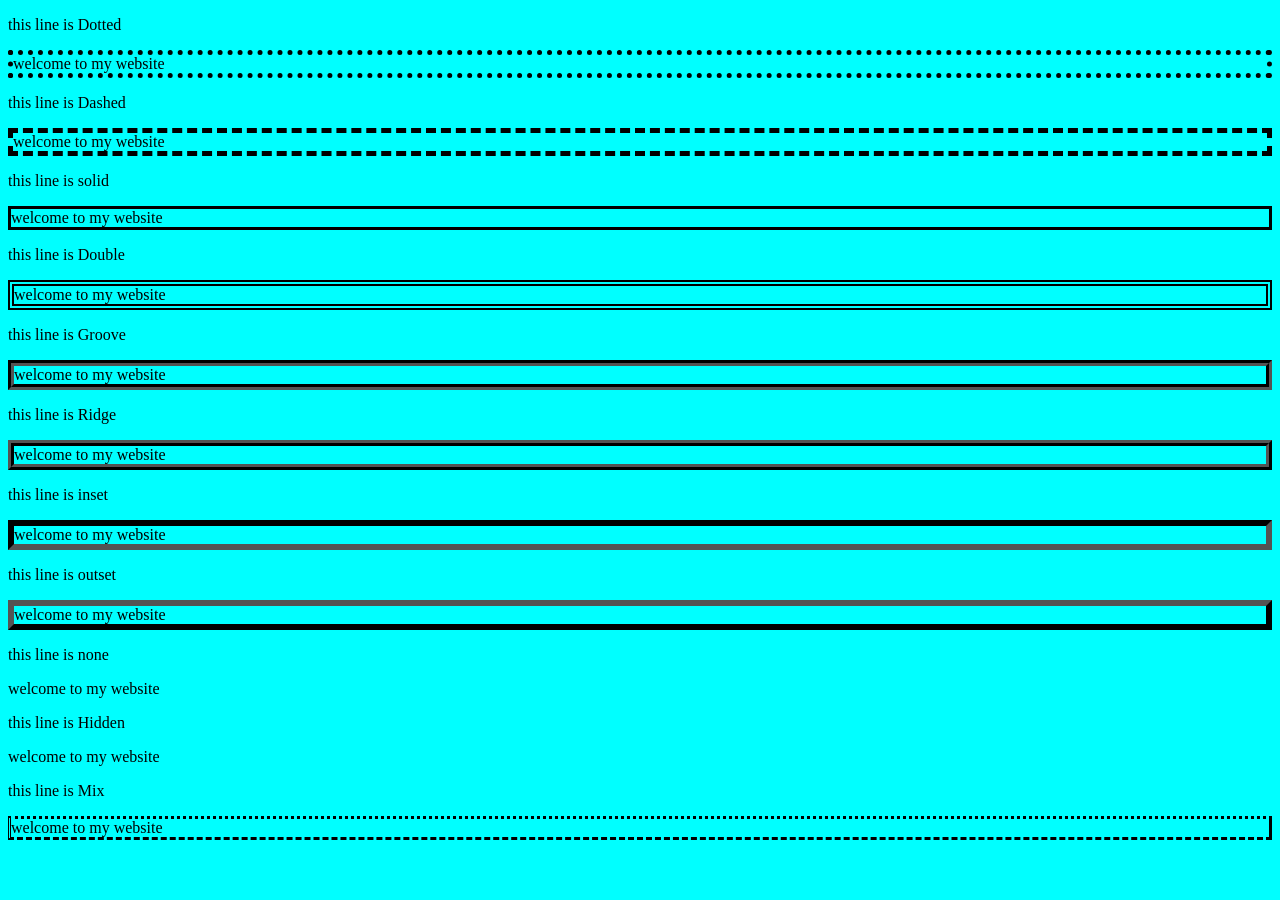
<file: color_and_border.html>
<!DOCTYPE html>
<html lang="en">
<head>
    <meta charset="UTF-8">
    <meta name="viewport" content="width=device-width, initial-scale=1.0">
    <title>Color and border</title>
    <link rel="stylesheet" href="color_and_bortder.css">
</head>
<body class="color">
    <div class="block">

<p>this line is Dotted</p>
        <p class="dottad">
            welcome to my website
        </p>

        <p>this line is Dashed</p>

        <p class="dashed">
            welcome to my website
        </p>

        <p>this line is solid</p>

        <p class="solid">
                welcome to my website
        </p>

        <p>this line is Double</p>

        <p class="double">
            welcome to my website
        </p>
     <p>this line is Groove</p>
        <p class="groove">
            welcome to my website
        </p>
        <p>this line is Ridge</p>
        <p class="ridge">
            welcome to my website
        </p>
        <p>this line is inset</p>
        <p class="inset">
            welcome to my website
        </p>
        <p>this line is outset</p>
        <p class="outset">
            welcome to my website
        </p>
        <p>this line is none</p>
        <p class="none">
            welcome to my website
        </p>
        <p>this line is Hidden</p>
        <p class="hidden">
            welcome to my website
        </p>
        <p>this line is Mix</p>
        <p class="mix">
            welcome to my website
        </p>
    </div>
    
    
</body>
</html>
</file>
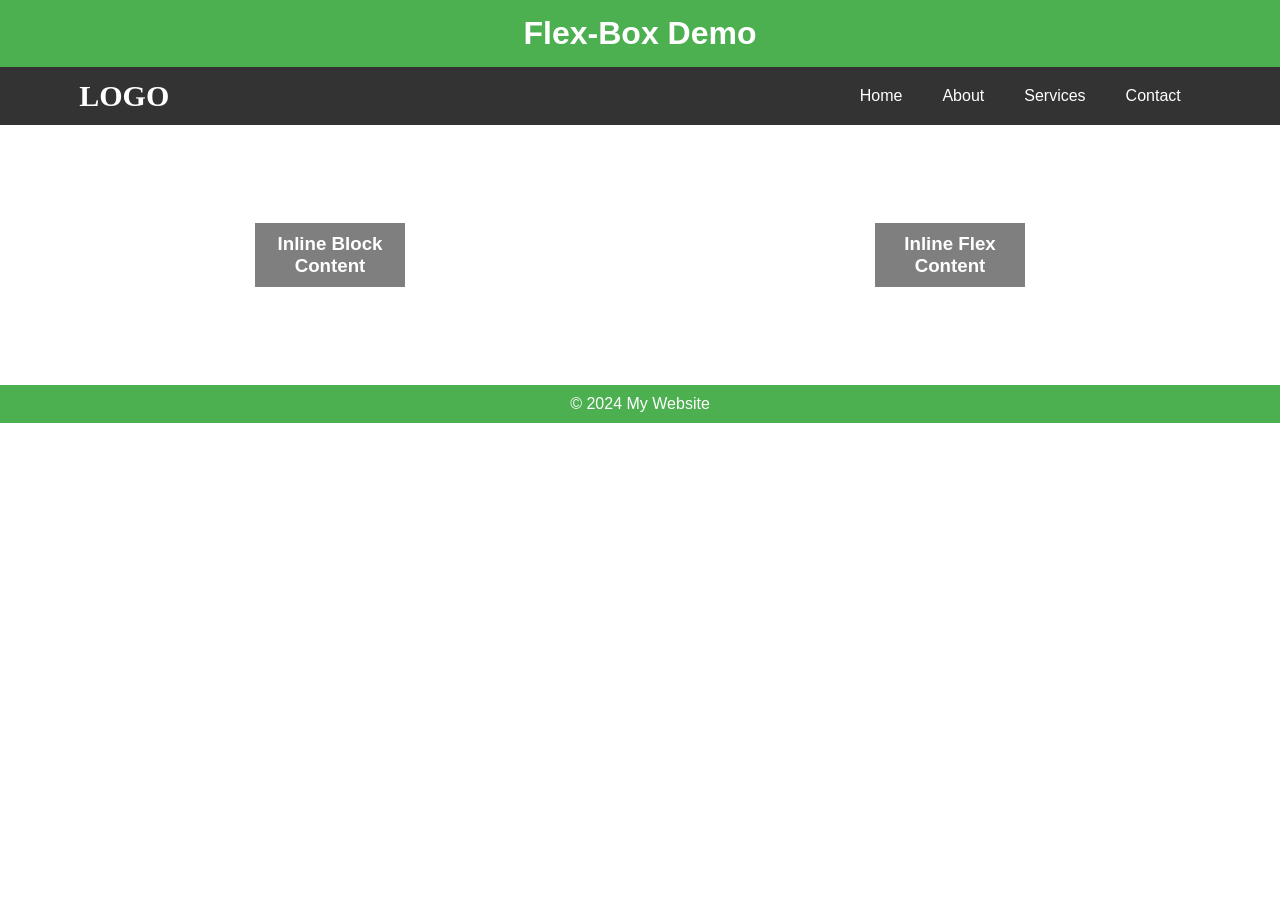
<file: flex-box.html>
<!DOCTYPE html>
<html lang="en">
<head>
    <meta charset="UTF-8">
    <meta name="viewport" content="width=device-width, initial-scale=1.0">
    <title>Basic Flexbox Layout</title>
    <link rel="stylesheet" href="flex-box.css">
</head>
<body>
    <header class="header">
        <h1>Flex-Box Demo</h1>
    </header>
    <nav class="navbar">
        <div>
            <h2>LOGO</h2>
        </div>
        <ul>
            <li><a href="#home">Home</a></li>
            <li><a href="#about">About</a></li>
            <li><a href="#services">Services</a></li>
            <li><a href="#contact">Contact</a></li>
        </ul>
    </nav>
    <main class="main-content">
        <section class="inline-block-section">
            <div class="text-over-image">
                <h3>Inline Block Content</h3>
            </div>
        </section>
        <section class="inline-flex-section">
            <div class="text-over-image">
                <h3>Inline Flex Content</h3>
            </div>
        </section>
    </main>
    <footer class="footer">
        <p>&copy; 2024 My Website</p>
    </footer>
</body>
</html>
</file>
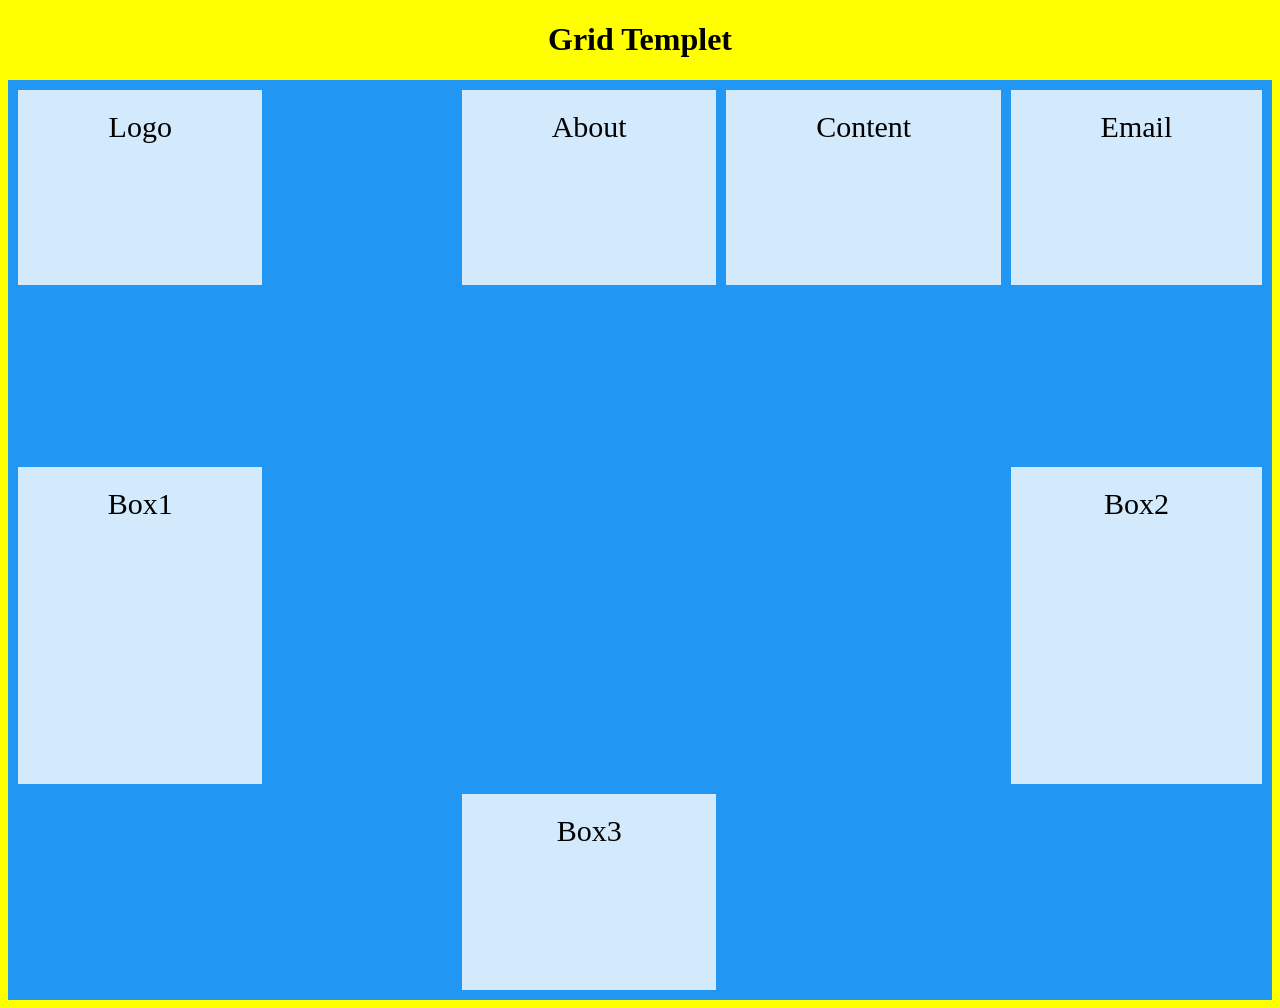
<file: grid.html>
<!DOCTYPE html>
<html>
<head>
<link rel="stylesheet" href="grid.css">
</head>
<body>

<h1>Grid Templet</h1>
<div class="grid-container">
  <div class="item1">Logo</div>
  <div class="item2">About</div>
  <div class="item3">Content</div>  
  <div class="item4">Email</div>
  <div class="item5">Box1</div>
  <div class="item6">Box2</div>
  <div class="item7">Box3</div>
 
  <div class="gap"></div>
  <div class="gap2"></div>
  <div class="gap3"></div>
  <div class="gap4"></div>
  <div class="gap5"></div>
</div>

</body>
</html>
</file>
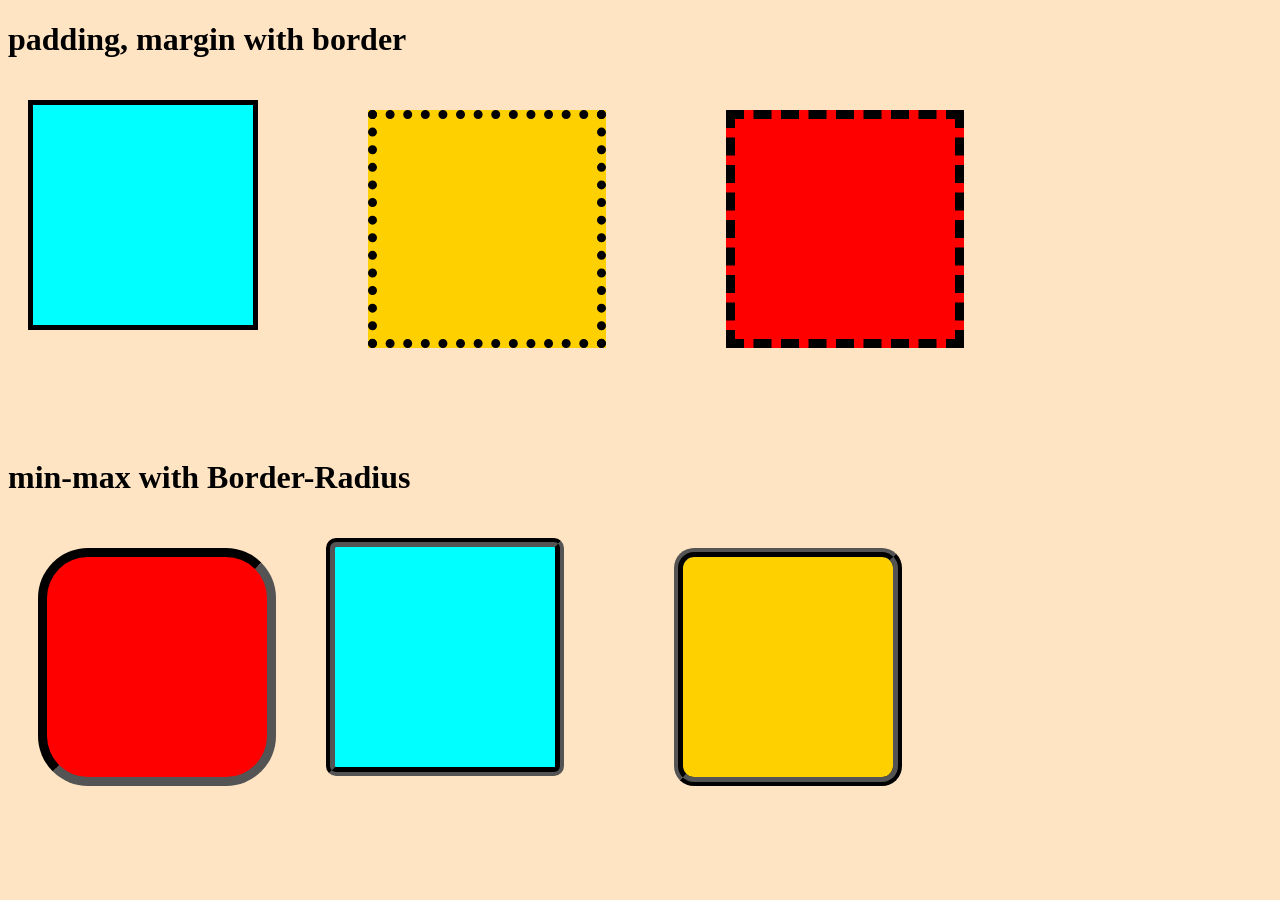
<file: margin and padding.html>
<!DOCTYPE html>
<html lang="en">
<head>
    <meta charset="UTF-8">
    <meta name="viewport" content="width=device-width, initial-scale=1.0">
    <title>Margin And Padding</title>
    <link rel="stylesheet" href="margin and padding.css">
</head>
<body>

<h1>padding, margin with border</h1>

    <div class="box"> 
        <div class="box1"></div> 
        <div class="box2"></div>
        <div class="box3"></div>
    </div>
    
<h1>min-max with Border-Radius</h1>
    <div class="box"> 
        <div class="box4"></div> 
        <div class="box5"></div>
        <div class="box6"></div>
    </div>
</body>
</html>
</file>
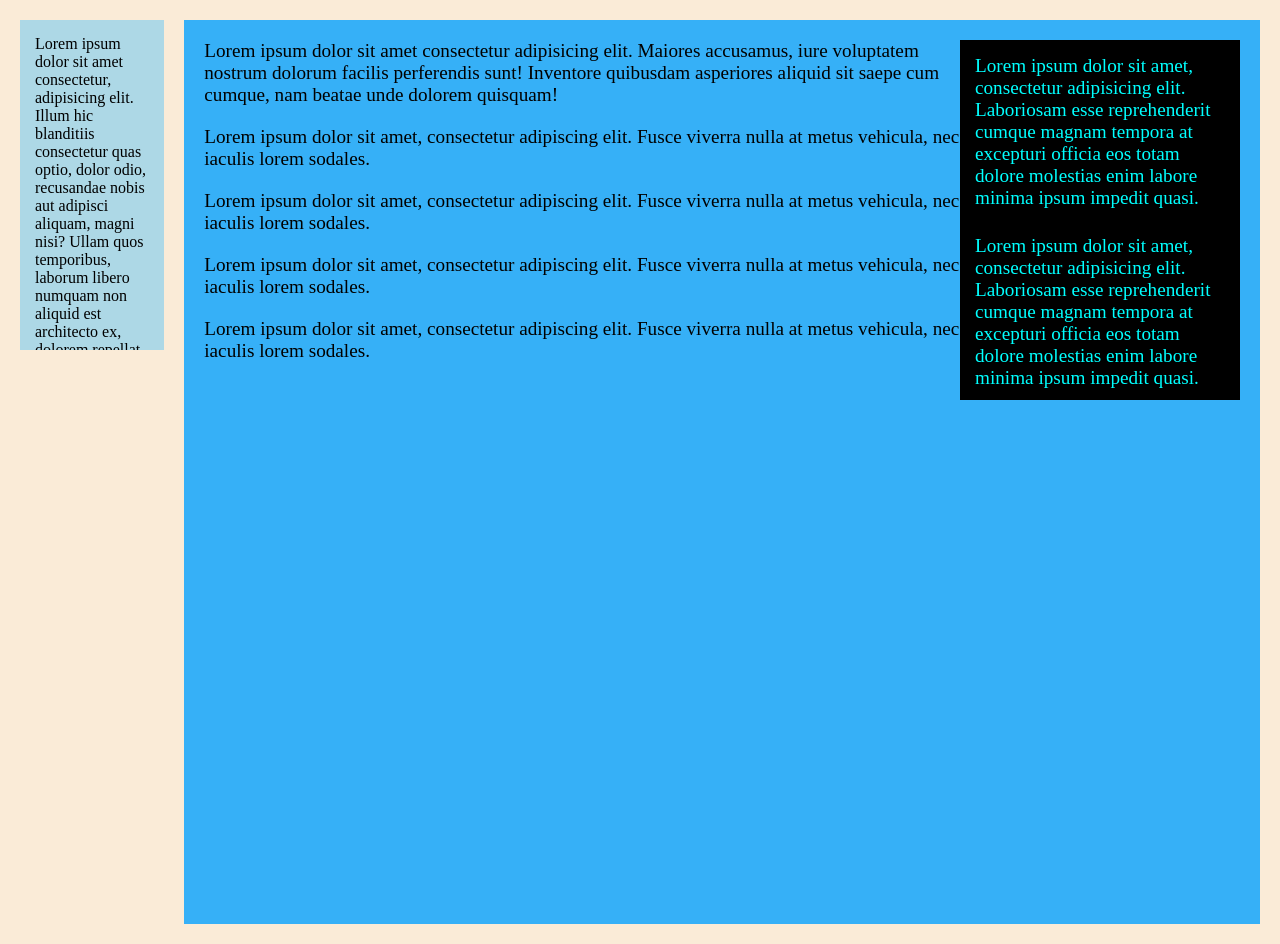
<file: overflow_zindex,float.html>
<!DOCTYPE html>
<html lang="en">
<head>
  <meta charset="UTF-8">
  <meta name="viewport" content="width=device-width, initial-scale=1.0">
  <title>CSS Overflow, Z-Index, and Float Example</title>
  <link rel="stylesheet" href="overflow.css">
</head>
<body>

  <div class="container">
    <div class="sidebar">
      <p>Lorem ipsum dolor sit amet consectetur, adipisicing elit. Illum hic blanditiis consectetur quas optio, dolor odio, recusandae nobis aut adipisci aliquam, magni nisi? Ullam quos temporibus, laborum libero numquam non aliquid est architecto ex, dolorem repellat neque fuga ducimus dolor veniam. A quod soluta perferendis iusto odit cumque qui accusantium dolorum porro magni, sequi, sapiente provident quasi adipisci quibusdam quos doloribus reiciendis ullam optio, quaerat explicabo laudantium temporibus quis repellendus. Suscipit, ullam. Necessitatibus numquam deserunt officia nam vero! Rerum, a.</p>
    </div>

    <div class="main-content">
      <div class="child">
        <p>Lorem ipsum dolor sit amet, consectetur adipisicing elit. Laboriosam esse reprehenderit cumque magnam tempora at excepturi officia eos totam dolore molestias enim labore minima ipsum impedit quasi.</p>
          </div>
          <div class="child2">
            <p>Lorem ipsum dolor sit amet, consectetur adipisicing elit. Laboriosam esse reprehenderit cumque magnam tempora at excepturi officia eos totam dolore molestias enim labore minima ipsum impedit quasi.</p>
              </div>
      <p>Lorem ipsum dolor sit amet consectetur adipisicing elit. Maiores accusamus, iure voluptatem nostrum dolorum facilis perferendis sunt! Inventore quibusdam asperiores aliquid sit saepe cum cumque, nam beatae unde dolorem quisquam!</p>
      <p>Lorem ipsum dolor sit amet, consectetur adipiscing elit. Fusce viverra nulla at metus vehicula, nec iaculis lorem sodales.</p>
      <p>Lorem ipsum dolor sit amet, consectetur adipiscing elit. Fusce viverra nulla at metus vehicula, nec iaculis lorem sodales.</p>
      <p>Lorem ipsum dolor sit amet, consectetur adipiscing elit. Fusce viverra nulla at metus vehicula, nec iaculis lorem sodales.</p>
      <p>Lorem ipsum dolor sit amet, consectetur adipiscing elit. Fusce viverra nulla at metus vehicula, nec iaculis lorem sodales.</p>
    </div>
  </div>

</body>
</html>
</file>
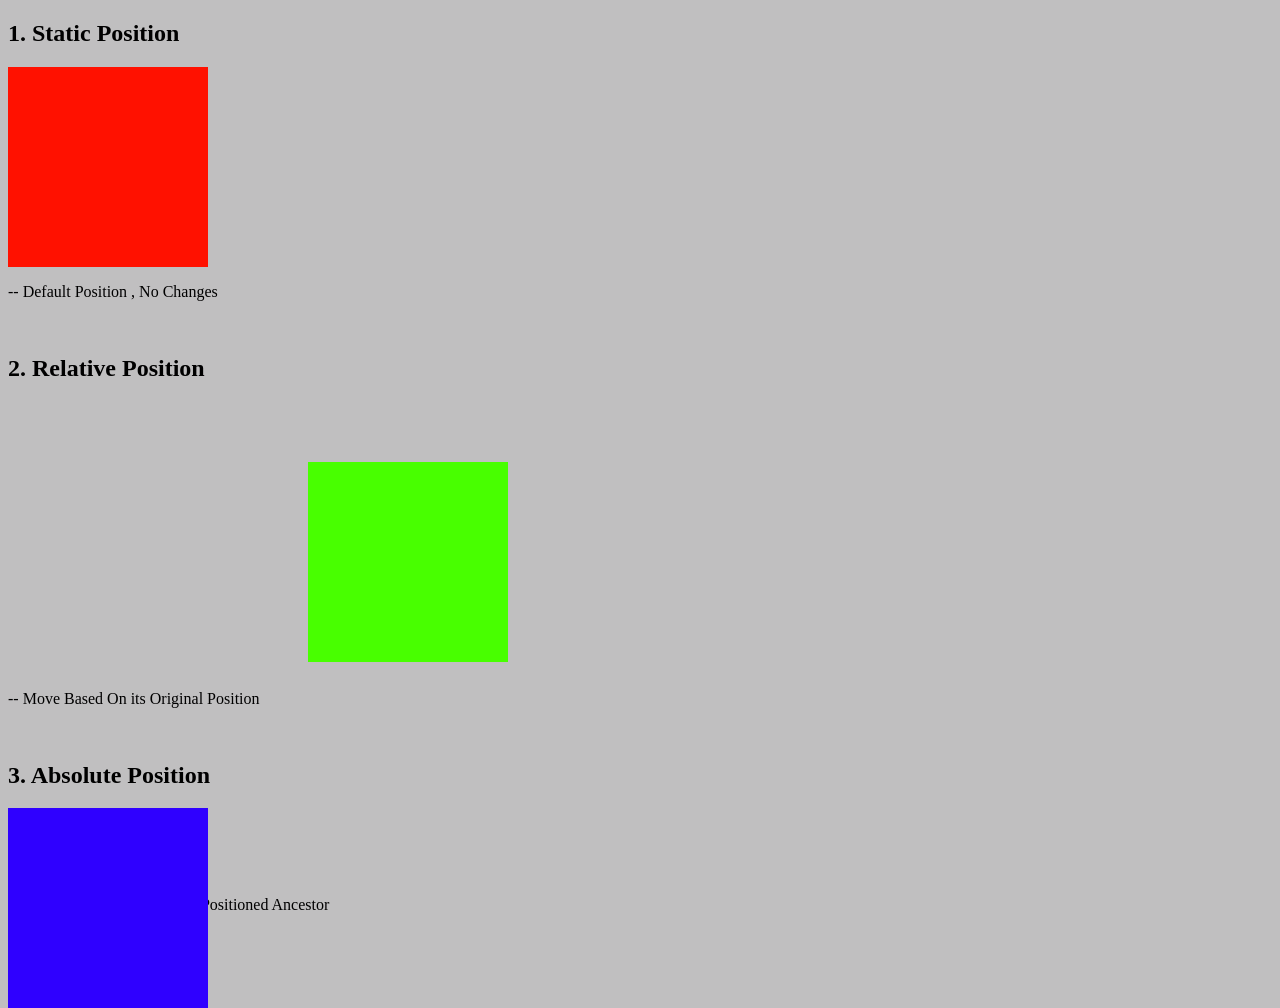
<file: position.html>
<!DOCTYPE html>
<html lang="en">
<head>
    <meta charset="UTF-8">
    <meta name="viewport" content="width=device-width, initial-scale=1.0">
    <link rel="stylesheet" href="position.css">
    <title>Position Intro</title>
</head>
<body>
    <h2>1.  Static Position</h2>
    <div>
        <div class="div1"></div>
        <p>--  Default Position , No Changes</p>
    </div>

    <br>

    <h2>2.  Relative Position</h2>
    <div>
        <div class="div2"></div>
    </div>
    <br><br><br><br>
    
    <p>-- Move Based On its Original Position</p>
    </div>
    <br>
    
    <h2>3.  Absolute Position</h2>
    
    <div class="parant">
        <div class="div3"></div>
    </div>
    <br><br><br><br>
    
    <p>-- Move Based On its Closest Positioned Ancestor</p>
    
    </div>

    </div>
</body>
</html>
</file>
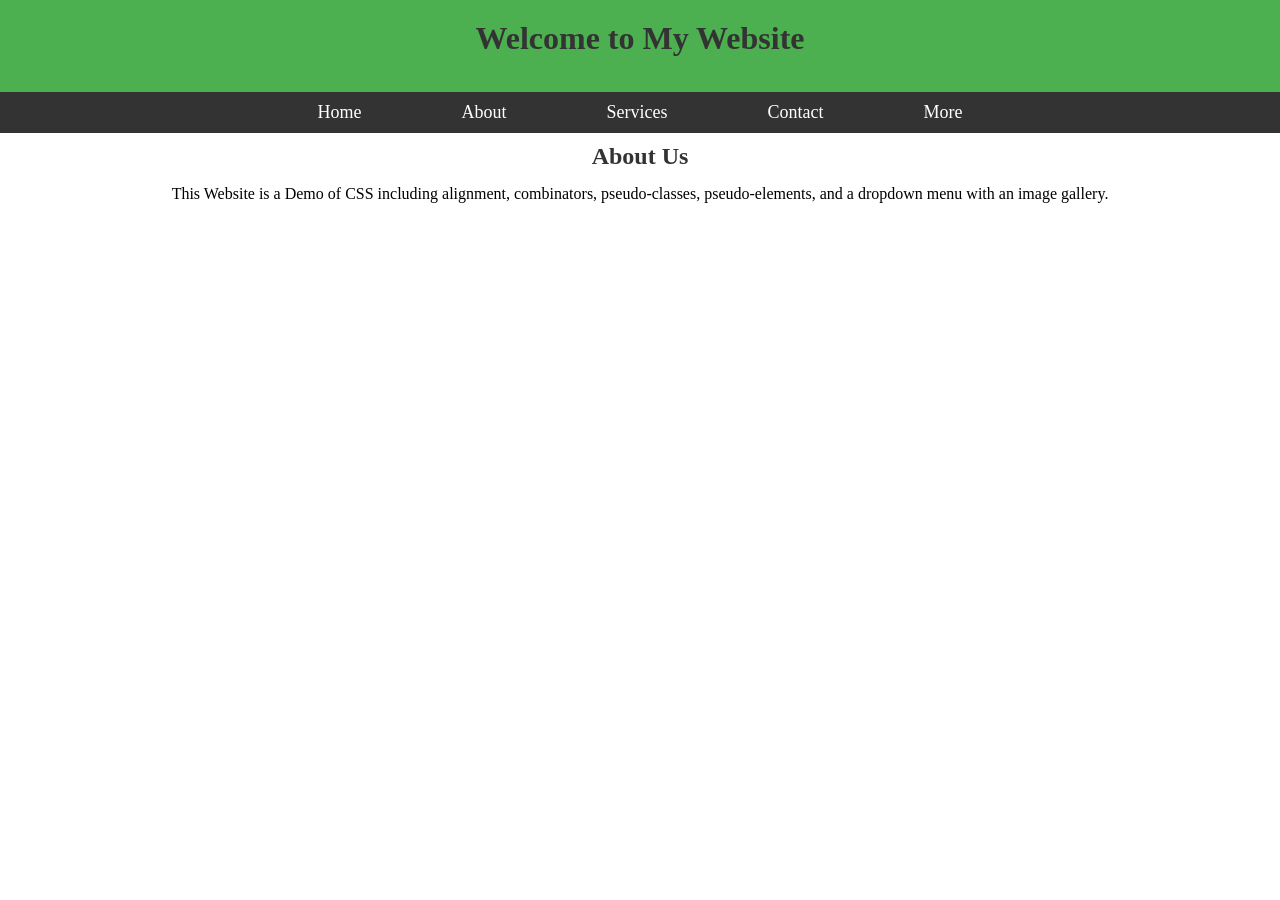
<file: website demo/About.html>
<!DOCTYPE html>
<html lang="en">

<head>
    <meta charset="UTF-8">
    <meta name="viewport" content="width=device-width, initial-scale=1.0">
    <title>About</title>
    <link rel="stylesheet" href="Home.css">
</head>

<body>
    <header>
        <h1>Welcome to My Website</h1>
    </header>


    <nav>
        <ul>
            <li><a href="Home.html">Home</a></li>
            <li><a href="About.html">About</a></li>
            <li><a href="#">Services</a></li>
            <li><a href="Contect.html">Contact</a></li>
            <li class="dropdown">
                <a href="#">More</a>
                <ul class="dropdown-content">
                    <li><a href="Gallary.html">Gallery</a></li>
                    <li><a href="#">Blog</a></li>
                    <li><a href="#">FAQ</a></li>
                </ul>
            </li>
        </ul>
    </nav>

    <main>
        <section class="intro">
            <h2>About Us</h2>
            <div class="main">
        <div>
            <p>This Website is a Demo of CSS including alignment, combinators, pseudo-classes, pseudo-elements, and a
                dropdown menu with an image gallery.</p>
        </div>
        
        </div> 
        </section>



    </main>

    <footer>
    </footer>
</body>

</html>
</file>
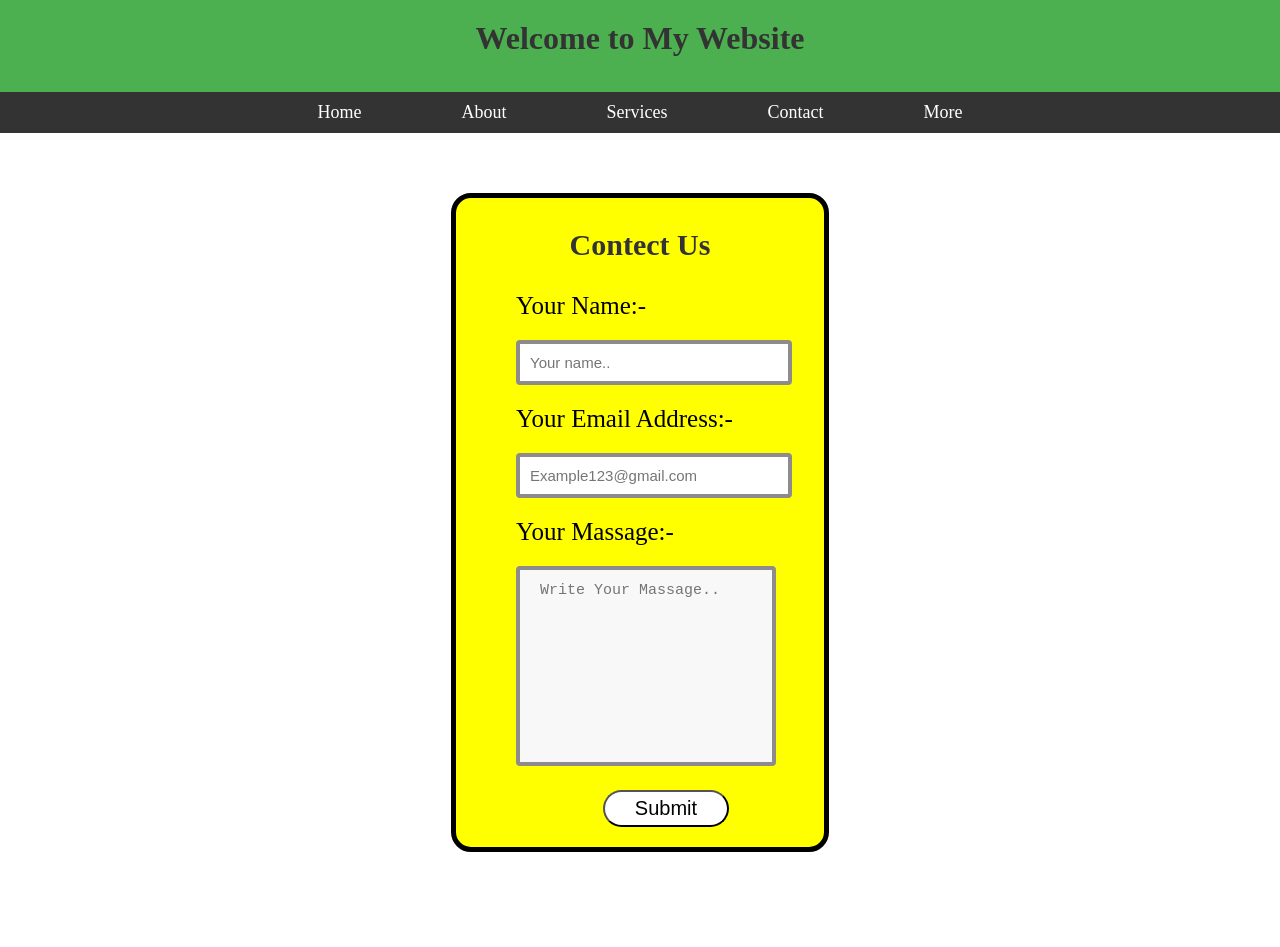
<file: website demo/Contect.html>
<!DOCTYPE html>
<html lang="en">

<head>
    <meta charset="UTF-8">
    <meta name="viewport" content="width=device-width, initial-scale=1.0">
    <title>Contect Us</title>
    <link rel="stylesheet" href="Home.css">
</head>

<body>
    <header>
        <h1>Welcome to My Website</h1>
    </header>


    <nav>
        <ul>
            <li><a href="Home.html">Home</a></li>
            <li><a href="About.html">About</a></li>
            <li><a href="#">Services</a></li>
            <li><a href="Contect.html">Contact</a></li>
            <li class="dropdown">
                <a href="#">More</a>
                <ul class="dropdown-content">
                    <li><a href="Gallary.html">Gallery</a></li>
                    <li><a href="https://institute.octalinfotech.com/">Blog</a></li>
                    <li><a href="#">FAQ</a></li>
                </ul>
            </li>
        </ul>
    </nav>

    <main>
        <section>
            <div class="contectintro">
                <div class="box">
                <h1 style="text-align: center; font-size: 30px; margin-bottom: 30px;">Contect Us</h1>
                <form action="#">
                    <label for="yname" class="margin">Your Name:- </label>
                    <input type="text" id="fname" name="firstname" placeholder="Your name.." class="margin" required>
                
                    <label for="yemail" class="margin">Your Email Address:- </label>
                    <input type="text" id="fname" name="firstname" placeholder="Example123@gmail.com" class="margin" required>

                    <label for="ymassage" class="margin">Your Massage:- </label>
                    <textarea name="Massage" id="Massage" placeholder="Write Your Massage.." class="margin" required></textarea>

                    <button>Submit</button>
                </form>
                </div>
            </div>
        </section>



    </main>

    <footer>
    </footer>
</body>

</html>
</file>
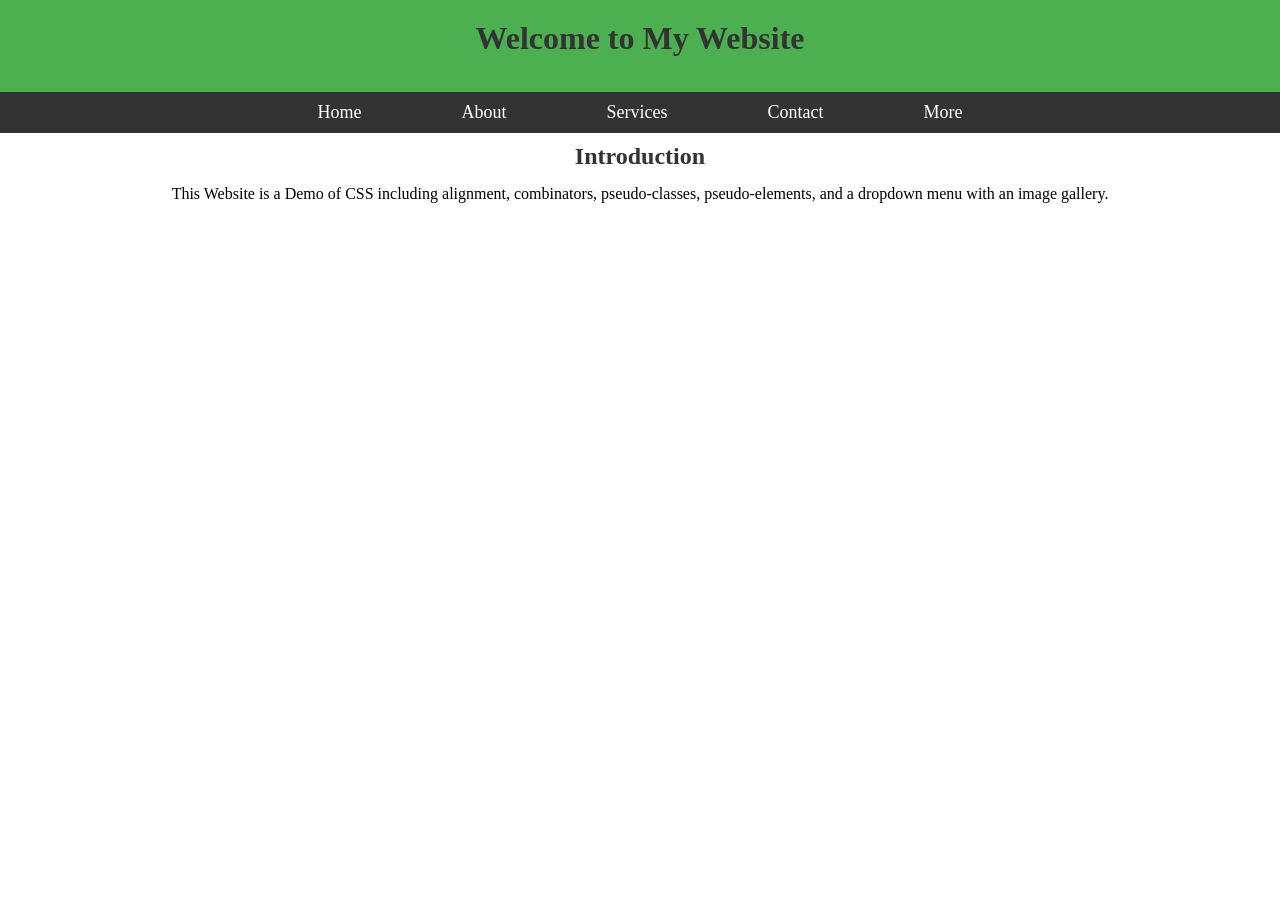
<file: website demo/Home.html>
<!DOCTYPE html>
<html lang="en">

<head>
    <meta charset="UTF-8">
    <meta name="viewport" content="width=device-width, initial-scale=1.0">
    <title>Home</title>
    <link rel="stylesheet" href="Home.css">
</head>

<body>
    <header>
        <h1>Welcome to My Website</h1>
    </header>


    <nav>
        <ul>
            <li><a href="Home.html">Home</a></li>
            <li><a href="About.html">About</a></li>
            <li><a href="#">Services</a></li>
            <li><a href="Contect.html">Contact</a></li>
            <li class="dropdown">
                <a href="#">More</a>
                <ul class="dropdown-content">
                    <li><a href="Gallary.html">Gallery</a></li>
                    <li><a href="#">Blog</a></li>
                    <li><a href="#">FAQ</a></li>
                </ul>
            </li>
        </ul>
    </nav>

    <main>
        <section class="intro">
            <h2>Introduction</h2>
            <p>This Website is a Demo of CSS including alignment, combinators, pseudo-classes, pseudo-elements, and a
                dropdown menu with an image gallery.</p>
        
        </section>

     
        

    </main>

    <footer>
    </footer>
</body>

</html>
</file>
<file: color_and_bortder.css>
.color{
    background-color: aqua;
}
.solid{
    border: 2px solid black;
}
.dottad{
    border: 5px dotted black;
}
.dashed{
    border: 5px dashed black;
}
.solid{
    border: 3px solid black;
}
.double{
    border: 6px double black;
}
.groove{
    border: 6px groove black;
}
.ridge{
    border: 6px ridge black;
}
.inset{
    border: 6px inset black;
}
.outset{
    border: 6px outset black;
}
.hidden{
    border: hidden;
}
.mix{
    border-style: dotted solid dashed double;
}
</file>
<file: flex-box.css>
* {
    box-sizing: border-box;
    margin: 0;
    padding: 0;
}

h2 {
    color: white;
    font-family: 'Lucida Sans', 'Lucida Sans Regular', 'Lucida Grande', 'Lucida Sans Unicode', Geneva, Verdana;
    font-size: 30px;
}

body {
    font-family: Arial, sans-serif;
}

.header {
    background-color: #4CAF50;
    color: white;
    padding: 15px;
    text-align: center;
}

.navbar {
    gap: 40%;
    display: flex;
    background-color: #333;
    justify-content: space-around;
    align-items: center;
}

.navbar ul {
    display: flex;
    list-style-type: none;
    padding: 0;
}

.navbar a {
    display: block;
    color: white;
    text-align: center;
    margin: 20px;
    text-decoration: none;
}

.navbar a:hover {
    background-color: #575757;
}

.main-content {
    display: flex;
    justify-content: space-around;
    padding: 20px;
}

.inline-block-section,
.inline-flex-section {
    width: 300px;
    height: 200px;
    margin: 10px;
    position: relative;
    background-size: cover;
    background-position: center;
}

.inline-block-section {
    background-image: url('https://t3.ftcdn.net/jpg/02/90/89/76/360_F_290897614_7RdAsk2GmumcGWZ2qklmV74hKlNmznSx.jpg'); /* Change to your desired image */
    display: inline-block;
}

.inline-flex-section {
    background-image: url('https://t3.ftcdn.net/jpg/02/90/89/76/360_F_290897614_7RdAsk2GmumcGWZ2qklmV74hKlNmznSx.jpg');
    display: inline-flex;
    align-items: center;
    justify-content: center;
}

.text-over-image {
    position: absolute;
    top: 50%;
    left: 50%;
    transform: translate(-50%, -50%);
    color: white;
    text-align: center;
    background-color: rgba(0, 0, 0, 0.5); 
    padding: 10px;
}

.footer {
    background-color: #4CAF50;
    color: white;
    text-align: center;
    padding: 10px;
}
</file>
<file: grid.css>
*
{
    background-color: yellow;
}
h1{
    text-align: center;
}

.item1 { 
    grid-area: logo; 
}

.item2 {
     grid-area: nav1; 
    }

.item3 {
     grid-area: nav2; 
    }

.item4 {
     grid-area: nav3; 
    }

.item5 {
     grid-area: box1; 
    }
.item6 {
     grid-area: box2; 
    }
.item7 {
     grid-area: box3; 
    }
.gap {
    grid-area: gap;
    visibility: hidden;
}
.gap2 {
    grid-area: gap2;
    visibility: hidden;
}
.gap3 {
    grid-area: gap3;
    visibility: hidden;
}
.gap4 {
    grid-area: gap4;
    visibility: hidden;
}
.gap5 {
    grid-area: gap5;
    visibility: hidden;
}



.grid-container {
  display: grid;
  height: 100dvh;
  grid-template-areas:
    'logo gap nav1 nav2 nav3'
    'gap2 gap2 gap2 gap2 gap2'
    'box1 gap3 gap3 gap3 box2'
    'box1 gap3 gap3 gap3 box2'
    'gap4 gap4 box3 gap5 gap5';

  gap: 10px;
  background-color: #2196F3;
  padding: 10px;
}

div{
  background-color: rgba(255, 255, 255, 0.8);
  text-align: center;
  padding: 20px 0;
  font-size: 30px;
}
</file>
<file: margin and padding.css>
.box1{
    background-color: aqua;
    height: 220px;
    width: 220px;
    margin:20px;
    padding:0px;
    border: 5px solid black;

}
.box2{
    background-color: rgb(255, 208, 0);
    height: 220px;
    width: 220px;
    margin:30px 90px 90px;
    padding:0px 0px;
    border: 9px dotted black;

}
.box3{
    background-color: rgb(255, 0, 0);
    height: 220px;
    width: 220px;
    margin:30px;
    padding:0px 0px;
    border: 9px dashed black;

}
.box5{
    background-color: aqua;
    height: 220px;
    width: 220px;
    margin:20px;
    padding:0px;
    min-width: 200px;
    border: 9px groove black;
    border-radius:10px ;

}
.box6{
    background-color: rgb(255, 208, 0);
    height: 220px;
    width: 220px;
    margin:30px 90px 90px;
    padding:0px 0px;
    min-width: 120px;
    max-width: 210px;
    border: 9px ridge black;
    border-radius:20px ;
    
}
.box4{
    background-color: rgb(255, 0, 0);
    height: 220px;
    width: 220px;
    margin:30px;
    padding:px;
    min-width: 200px;
    border: 9px inset black;
border-radius: 50px;
}
body{
    background-color: bisque;
}
.box{
    display: flex;
}
</file>
<file: overflow.css>
/* Global Reset */
* {
    margin: 0;
    padding: 0;
}
  
body {
    padding: 20px;
    background-color: antiquewhite;
}
  
.container {
    display: flex;
    width: 100%;
  }
  

.sidebar{
    width: 200px;
    height: 300px;
    background-color: lightblue;
    padding: 15px;
    float: left;
    overflow: visible scroll;
    margin-right: 20px;
}
  
 
.main-content {
    background-color: #36b0f7;
    height: 9in;
    font-size: larger;
    padding: 20px;
    position: relative; 

}
  
  
.child {
    background-color: rgb(0, 0, 0);
    color: aqua;
    width: 250px;
    height: 150px;
    padding: 15px;
    float: right;
    top: 10px;
    right: 10px; 
}
.child2 {
    background-color: rgb(0, 0, 0);
    color: aqua;
    width: 250px;
    height: 150px;
    padding: 15px;
    float: right;
    clear: right;
    top: 10px;
    right: 10px; 
}
  
p {
    margin-bottom: 20px;
    
}
</file>
<file: position.css>
body{
    background-color: rgb(192, 191, 192);
}
.div1{
    height: 200px;
    width: 200px;
    background-color: rgb(255, 17, 0);
    
}

.div2{
    height: 200px;
    width: 200px;
    background-color: rgb(72, 255, 0);
    position: relative;
    top: 60px; 
    left: 300px;
}
.div3{
    height: 200px;
    width: 200px;
    position: absolute;
    background-color: rgb(47, 0, 255);

}
</file>
<file: website demo/Home.css>
* {
    margin: 0;
    padding: 0;
}

body {
    background-color: #ffffff;
}

h1, h2, h3 {
    margin-bottom: 15px;
    color: #333;
}

header {
    background-color: #4CAF50;
    padding: 20px;
    text-align: center;
}

nav ul {
    display: flex;
    justify-content: center;
    background-color: #333;
    padding: 10px 0;
}

nav ul li {
    list-style: none;
    margin: 0 50px;
}

nav ul li a {
    color: white;
    text-decoration: none;
    font-size: 18px;
}

nav ul li a:hover {
    text-decoration: underline;
}

nav ul li.dropdown {
    position: relative;
}

.dropdown-content {
    display: none;
    position: absolute;
    top: 100%;
    min-width: 160px;
    padding: 10px 0;
}

nav ul li .dropdown-content li {
    padding: 10px;
    text-align: left;
}

nav ul li:hover .dropdown-content {
    display: block;
}

.dropdown-content :hover {
    background-color: #575757;
    border-radius: 10px;
}

main {
    padding: 10px;
}

section {
    margin-bottom: 30px;
}

.intro {
    text-align: center;
}

.image-gallery {
    text-align: center;
}

.gallery {
    display: grid;
    grid-template-columns: repeat(3, 1fr);
    gap: 60px;
    padding: 20px;
}

.gallery-item {
    height: 280px;
    width: auto;
    overflow: hidden;
    border-radius: 20px;
    box-shadow: 0 4px 10px black;
    position: relative;
    transition: transform 0.3s ease-in-out;
}

.gallery-item img {
    width: 100%;
    height: 100%;
    transition: opacity 0.4s ease-in-out;
    opacity: 0.5;
}

.gallery-item img:hover {
    opacity: 1.0;
}

.text {
    position: absolute;
    bottom: 0;
    left: 0;
    right: 0;
    background-color: rgba(0, 0, 0, 0.5); 
    color: white;
    text-align: center;
    transform: translateY(100%); 
    transition: transform 0.3s ease-in-out;
}

.gallery-item:hover .text {
    transform: translateY(0px); 
}
.contectintro{
    margin: 4% 35%;
    position: relative;
    display: inline-block;
    border: 5px solid black ;
    border-radius: 20px;
    background-color: yellow;
    overflow: hidden;
}
label{
    font-size: 25px;
}
input{
    padding: 10px;
    font-size: 15px;
    width: 100%;
    border: 4px solid #8d8b8b;
    border-radius: 4px;
}
textarea {
    width: 105%;
    height: 200px;
    padding: 12px 20px;
    box-sizing: border-box;
    border: 4px solid #8d8b8b;
    border-radius: 4px;
    background-color: #f8f8f8;
    font-size: 15px;
    resize: none;
  }
button{
    margin: 0px 35% 20px;
    padding: 5px 30px;
    font-size: 20px;
    background-color: white;
    border-radius: 50px;
}
button:hover{
    background-color: #4CAF50;
    border-color: #0400ff;
    font-weight: bold;  
}


.box{
  padding: 30px 60px 0px;
}
.margin{
    margin: 20px 0px;
}
</file>
